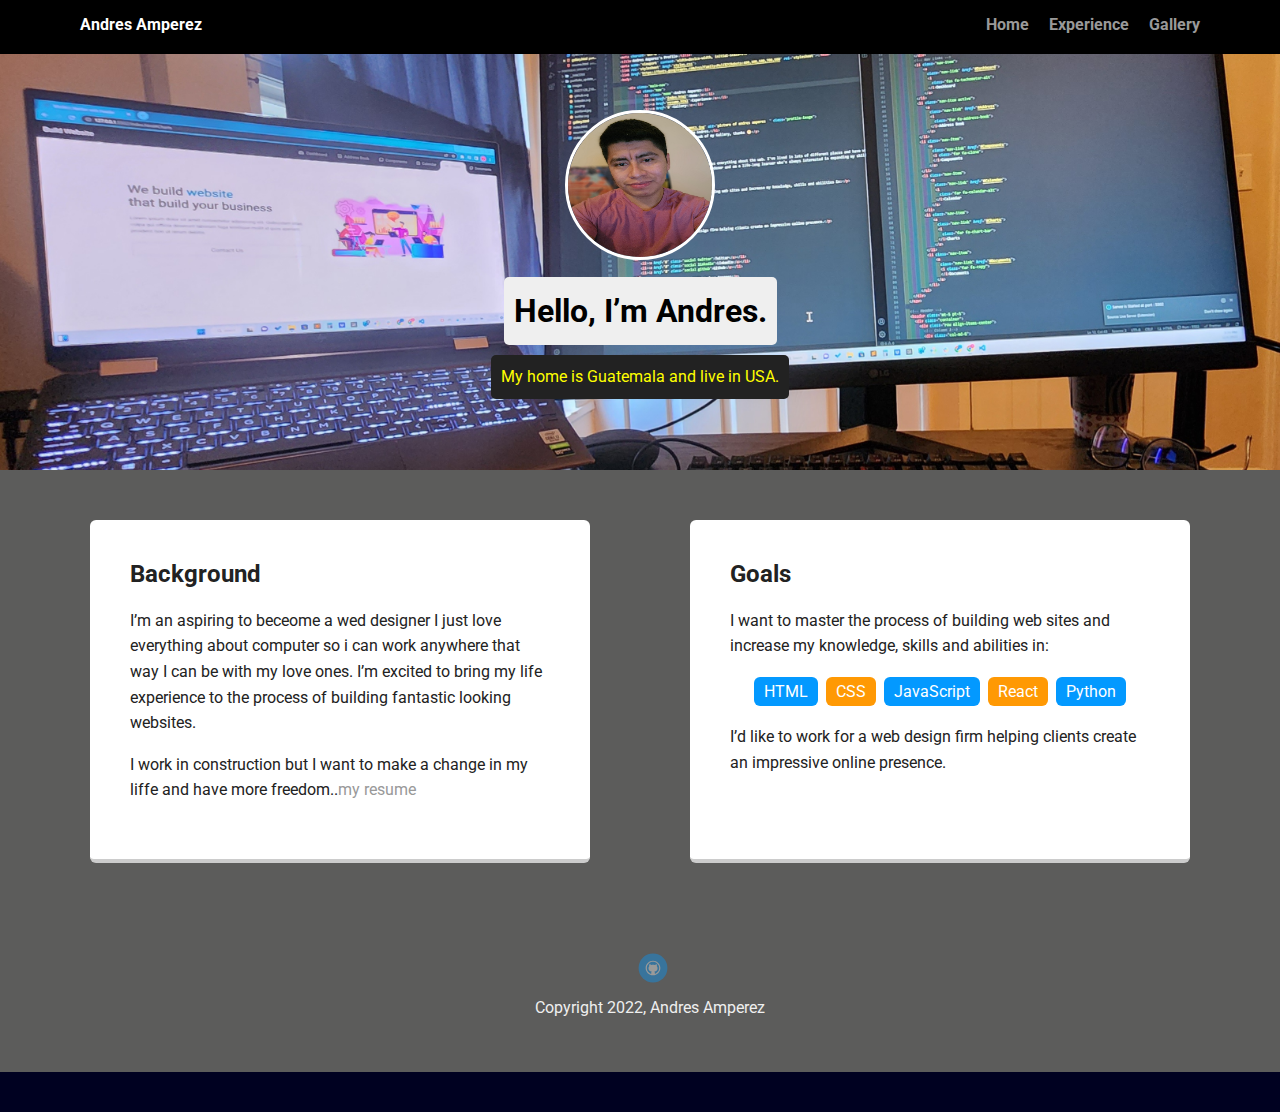
<file: treehouse-v1/portfolio_update_v1/index.html>
<!doctype html>
<html lang="en">
	<head>
	<meta charset="utf-8">
	<title>Andres Amperez's Profile</title>
	<meta name="viewport" content="width=device-width, initial-scale=1.0">
	<link rel="stylesheet" href="styles.css">
	<link href="https://fonts.googleapis.com/css?family=Muli%7CRoboto:400,300,500,700,900" rel="stylesheet"></head>
	<body>

		<div class="main-nav">
			<ul class="nav">
				<li class="name">Andres Amperez</li>
				<li><a href="#">Home</a></li>
				<li><a href="resume.html">Experience</a></li>
				<li><a href="gallery.html">Gallery</a></li>
			</ul>
		</div>

		<header>
			<img src="images/20221128_210953.jpg" alt="picture of andres amperez  " class="profile-image">
			<h1 class="tag name">Hello, I’m Andres.</h1>
			<p class="tag location">My home is Guatemala and live in USA.</p>
		</header>

		<main class="flex">
			<div class="card">
				<h2>Background</h2>
				<p>
					I’m an aspiring to beceome a wed designer I just love everything about computer
					so i can work anywhere that way I can be with my love ones. I’m excited to bring my life experience to 
					the process of building fantastic looking websites.
				</p>
				<p>
					I work in construction but I want to make a change in my liffe and have more freedom..<a href="resume.html">my resume</a>
				</p>
			</div> 

			<div class="card">
				<h2>Goals</h2>
				<p>I want to master the process of building web sites and increase my knowledge, skills and abilities in:</p>
				<ul class="skills">
					<li>HTML</li>
					<li>CSS</li>
					<li>JavaScript</li>
					<li>React</li>
					<li>Python</li>
				</ul>
				<p>I’d like to work for a web design firm helping clients create an impressive online presence.</p>
			</div> 

		</main>
		<footer>
		<ul>
			<li><a href="https://github.com/theone502/treehouse-v1.git" target="_blank"  class="social github">Github</a></li>
		</ul>
		<p class="copyright">Copyright 2022, Andres Amperez</p>
		</footer>
	</body>
</html>
</file>
<file: treehouse-v1/portfolio_update_v1/styles.css>
/* Global Layout Set-up */
* { 
  box-sizing: border-box;
}
  
body {
  margin: 0;
  padding: 0;
  text-align: center;
  font-family: 'Roboto', sans-serif;
  color: #222;
  background: #5c5c5b;
}
/* Link Styles */

a {
  text-decoration: none;
  color: #999;
}
a:hover {
  color: #6633ff;
}

/* Section Styles */

.main-nav {
  width: 100%;
  background: black;
  min-height: 30px;
  padding: 10px;
  position: fixed;
  text-align: center;
}
.nav {
  display: flex;
  justify-content: space-around;
  font-weight: 700;
  list-style-type: none;
  margin: 0 auto;
  padding: 0;
}

.nav .name {
    display: block;
    margin-right: auto;
    color: white;
}
.nav li {
  padding: 5px 10px 10px 10px;
}
.nav a {
  transition: all .5s;
}
.nav a:hover {
  color: white
}

header {
  text-align: center;
  background: url('images/20221203_154035.jpg') no-repeat top center ;
  background-size: cover;
  overflow: hidden;
  padding-top: 60px;
}
header {
  line-height: 1.5;
}
header .profile-image {
  margin-top: 50px;
  width: 150px;
  height: 150px;
  border-radius: 50%;
  border: 3px solid white;
  transition: all .5s;
}
header .profile-image:hover {
  transform: scale(1.2) rotate(5deg);
}
.tag {
  background-color: #efefef;
  color: black;
  padding: 10px;
  border-radius: 5px;
  display: table;
  margin: 10px auto;
} 
.location {
  background-color: #222;
  color: yellow;
}
.card {
  margin: 30px;
  padding: 20px 40px 40px;
  max-width: 500px;
  text-align: left;
  background: #fff;
  border-bottom: 4px solid #ccc;
  border-radius: 6px;
  transition: all .5s;
}
.card:hover {
  border-color: #ff99ff;
}

ul.skills {
  padding: 0;
  text-align: center;
}

.skills li {
  border-radius: 6px;
  display: inline-block;
  background: #ff9904;
  color: white;
  padding: 5px 10px;
  margin: 2px;
}

.skills li:nth-child(odd) {
  background: #0399ff;
}

footer {
  width: 100%;
  min-height: 30px;
  padding: 20px 0 40px 20px;
}

footer .copyright {
  top: -8px;
  font-size: .75em;
}

footer ul {
  list-style-type: none;
  margin: 0;
  padding: 0;
}

footer ul li {
  display: inline-block;
}

.copyright{
  color: #efefef;
}

a.social {
  display: inline-block;
  text-indent: -9999px;
  margin-left: 5px;
  width: 30px;
  height: 30px;
  background-size: 30px 30px;
  opacity: .4;
  transition: all .5s;
}
a.twitter {
  background-image: url(images/twitter.svg);
}
a.linkedin {
  background-image: url(images/linkedin.svg);
}
a.github {
  background-image: url(images/github.svg);
}
a.social:hover {
  opacity: 1;
}
.clearfix {
  clear: both;
}

/* Styles for larger screens */
@media screen and (min-width: 720px) {
  
  .flex {
      display: -ms-flexbox;      /* TWEENER - IE 10 */
      display: flex; 
      max-width: 1200px;
      -ms-flex-pack: distribute;
      justify-content: space-around;
      margin: 0 auto;
  }

  header {
    min-height: 470px;
  }

  .nav {
    max-width: 1200px;
    padding: 0 30px;
  }


  main {
    padding-top: 20px;
  }

  main p {
    line-height: 1.6em;
  }

  footer {
    font-size: 1.3em;
    max-width: 1200px;
    margin: 40px auto;
  }

}




/* PHOTO */
.container {
  display: flex;
  width: 100%;
  padding: 4% 2%;
  box-sizing: border-box;
  height: 100vh;
}

.box {
  flex: 1;
  overflow: hidden;
  transition: .5s;
  margin: 0 2%;
  box-shadow: 0 20px 30px rgba(0,0,0,.1);
  line-height: 0;
}

.box > img {
  width: 200%;
  height: calc(100% - 10vh);
  object-fit: cover; 
  transition: .5s;
}

.box > span {
  font-size: 3.8vh;
  display: block;
  text-align: center;
  height: 10vh;
  line-height: 2.6;
}

.box:hover { flex: 1 1 50%; }
.box:hover > img {
  width: 100%;
  height: 100%;
}




html {
  background-color: #000121;
  font-family: 'Roboto', sans-serif;

}

.maincontainer {
  position: relative;
  top: -50px;
  transform: scale(0.8);
  background: url("https://www.blissfullemon.com/wp-content/uploads/2018/09/HauntedHouseBackground.png");
  background-repeat: no-repeat;
  background-position: center;
  background-size: 700px 600px;
  width: 800px;
  height: 600px;
  margin: 0px auto;
  display: grid;

}


.foregroundimg {
  position: relative;
  width: 100%;
  top: -230px;
  z-index: 5;
}

.errorcode {
  position: relative;
  top: -200px;
  font-family: 'Creepster', cursive;
  color:white;
  text-align: center;
  font-size: 6em;
  letter-spacing: 0.1em;
}

.errortext {
  position: relative;
  top: -260px;
  color: #FBD130;
  text-align: center;
  text-transform: uppercase;
  font-size: 1.8em;
}

.bat {
  opacity: 0;
  position: relative;
  transform-origin: center;
  z-index: 3;
}

.bat:nth-child(1) {
  top: 380px;
  left: 120px;
  transform: scale(0.5);
  animation: 13s 1s flyBat1 infinite linear;
}

.bat:nth-child(2) {
  top: 280px;
  left: 80px;
  transform: scale(0.3);
  animation: 8s 4s flyBat2 infinite linear;
}

.bat:nth-child(3) {
  top: 200px;
  left: 150px;
  transform: scale(0.4);
  animation: 12s 2s flyBat3 infinite linear;
}

.body {
  position: relative;
  width: 50px;
  top: 12px;
}

.wing {
  width: 150px;
  position: relative;
  transform-origin: right center;
}

.leftwing {
  left: 30px;
  animation: 0.8s flapLeft infinite ease-in-out;
}

.rightwing {
  left: -180px;
  transform: scaleX(-1);
  animation: 0.8s flapRight infinite ease-in-out;
}

@keyframes flapLeft {
  0% { transform: rotateZ(0); }
  50% { transform: rotateZ(10deg) rotateY(40deg); }
  100% { transform: rotateZ(0); }
}

@keyframes flapRight {
  0% { transform: scaleX(-1) rotateZ(0); }
  50% { transform: scaleX(-1) rotateZ(10deg) rotateY(40deg); }
  100% { transform: scaleX(-1) rotateZ(0); }
}

@keyframes flyBat1 {
  0% { opacity: 1; transform: scale(0.5)}
  25% { opacity: 1; transform: scale(0.5) translate(-400px, -330px) }
  50% { opacity: 1; transform: scale(0.5) translate(400px, -800px) }
  75% { opacity: 1; transform: scale(0.5) translate(600px, 100px) }
  100% { opacity: 1; transform: scale(0.5) translate(100px, 300px) }
}

@keyframes flyBat2 {
  0% { opacity: 1; transform: scale(0.3)}
  25% { opacity: 1; transform: scale(0.3) translate(200px, -330px) }
  50% { opacity: 1; transform: scale(0.3) translate(-300px, -800px) }
  75% { opacity: 1; transform: scale(0.3) translate(-400px, 100px) }
  100% { opacity: 1; transform: scale(0.3) translate(100px, 300px) }
}

@keyframes flyBat3 {
  0% { opacity: 1; transform: scale(0.4)}
  25% { opacity: 1; transform: scale(0.4) translate(-350px, -330px) }
  50% { opacity: 1; transform: scale(0.4) translate(400px, -800px) }
  75% { opacity: 1; transform: scale(0.4) translate(-600px, 100px) }
  100% { opacity: 1; transform: scale(0.4) translate(100px, 300px) }
}

/*@media only screen and (max-width: 850px) {
  .maincontainer {
    transform: scale(0.6);
    width: 600px;
    height: 400px;
    background-size: 600px 400px;
  }
  
  .errortext {
    font-size: 1em;
  }
}*/
</file>
